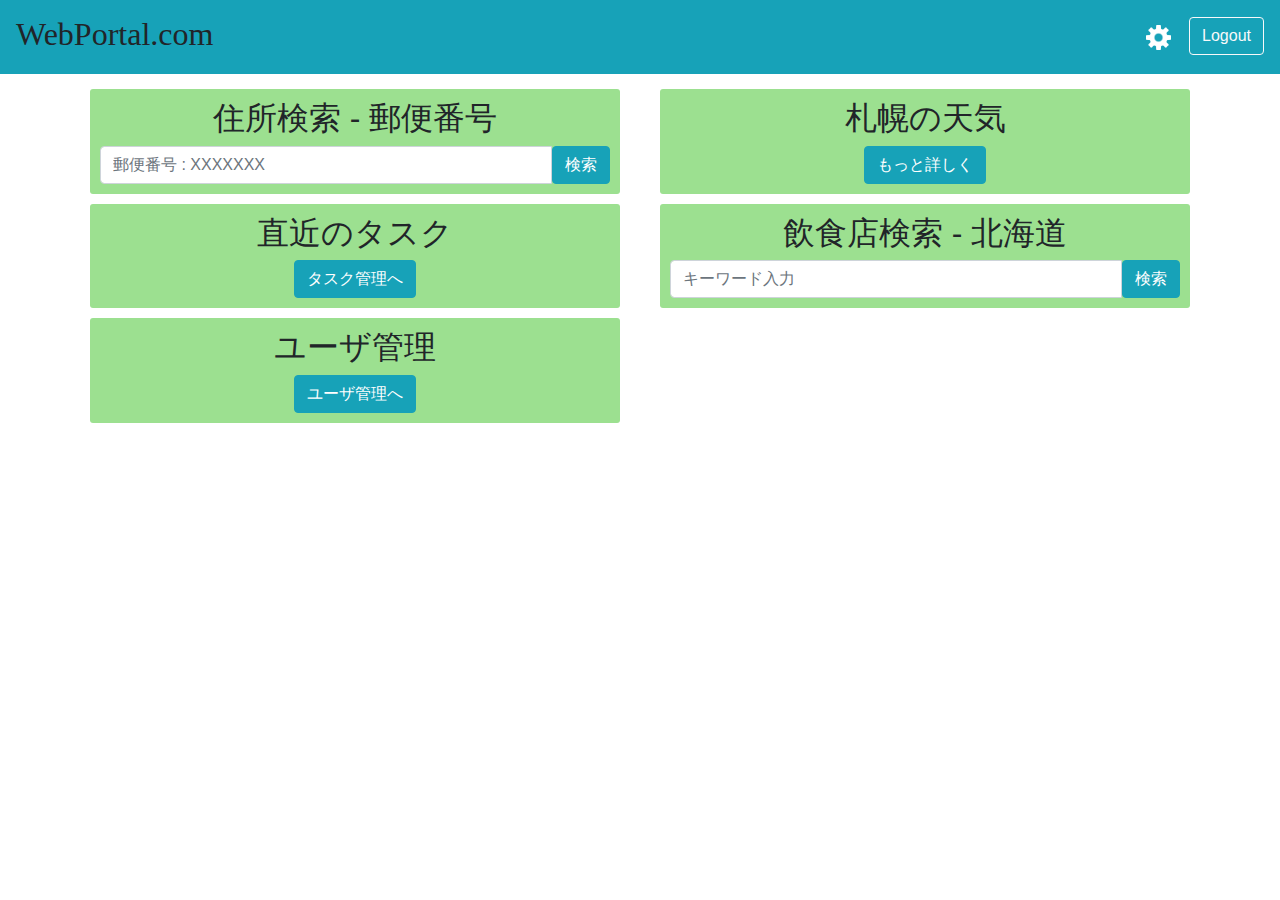
<file: src/main/resources/templates/index.html>
<!DOCTYPE html>
<html xmlns:th="http://www.thymeleaf.org"
	xmlns:sec="http://www.thymeleaf.org/thymeleaf-extras-springsecurity4">
<head>

<meta charset="UTF-8">
<title>WebPortal Main</title>

<!-- モバイル設定 -->
<meta id="viewport" name="viewport"
	content="width=device-width, initial-scale=1, maximum-scale=1, user-scalable=no">
<link rel="manifest" th:href="@{/css/manifest.json}"
	crossorigin="use-credentials">
<meta name="application-name" content="WebPortal">
<meta name="mobile-web-app-capable" content="yes">
<meta name="apple-mobile-web-app-title" content="WebPortal">
<meta name="apple-mobile-web-app-capable" content="yes">
<meta name="apple-mobile-web-app-status-bar-style" content="black">

<!-- アイコン設定 -->
<link rel="icon" th:href="@{/img/favicon.ico}" sizes="192x192"
	href="../static/img/favicon.ico">
<link rel="shortcut icon" th:href="@{/img/favicon.ico}">
<link rel="apple-touch-icon" th:href="@{/img/favicon.ico}">
<link rel="apple-touch-icon" th:href="@{/img/favicon.ico}" sizes="192x192">
<link rel="apple-touch-icon" th:href="@{/img/favicon.ico}" sizes="58x58">

<!-- スタイル設定 -->
<link rel="stylesheet"
	href="https://stackpath.bootstrapcdn.com/bootstrap/4.3.1/css/bootstrap.min.css"
	integrity="sha384-ggOyR0iXCbMQv3Xipma34MD+dH/1fQ784/j6cY/iJTQUOhcWr7x9JvoRxT2MZw1T"
	crossorigin="anonymous">
<link rel="stylesheet" th:href="@{/css/ress.css}"
	href="../static/css/ress.css">
<link rel="stylesheet" th:href="@{/css/home.css}"
	href="../static/css/home.css">

<script type="text/javascript">
            function check(){
                if (zipcode.value.equals("")){
                    //郵便番号が未入力
                    alert("郵便番号を入力してください");   //エラーメッセージを出力
                    return false;
                }else{
                    //郵便番号が入力された場合
                    return true;
                }
            }
        </script>

</head>

<body th:classappend="${session.isDarkmode} ? 'mode-dark'">

	<!-- 共通ヘッダ -->
	<nav class="navbar navbar-expand-lg navbar-dark bg-info">
		<h1>
			<a class="navbar-brand title-font" th:href="@{/}">WebPortal.com</a>
		</h1>
		<button class="navbar-toggler" type="button" data-toggle="collapse"
			data-target="#navbarToggler" aria-controls="navbarToggler"
			aria-expanded="false" aria-label="Toggle navigation">
			<span class="navbar-toggler-icon"></span>
		</button>
		<div class="collapse navbar-collapse" id="navbarToggler">
			<ul class="navbar-nav ml-auto mt-2 mt-lg-0">
				<li class="nav-item active"><a class="nav-link"
					th:href="@{/change}"> <img class="config-img"
						th:src="@{/img/config.png}" src="../static/img/config.png">
				</a></li>
				<li>
					<form class="my-2 my-lg-0" method="post" th:action="@{/logout}">
						<button class="btn btn-outline-light my-2 my-sm-0" type="submit">Logout</button>
					</form>
				</li>
			</ul>
		</div>
	</nav>

	<!-- コンテンツ -->
	<div class="container">
		<div class="row">

			<div class="col-sm-6">
				<div class="content-box">
					<h2>住所検索 - 郵便番号</h2>
					<form method="post" th:action="@{/zip}">
						<div class="input-group">
							<input type="number" class="form-control" name="zipcode"
								placeholder="郵便番号 : XXXXXXX"> <span
								class="input-group-btn">
								<button type="submit" class="btn btn-info" onClick="return check()">検索</button>
							</span>
						</div>
					</form>
				</div>
			</div>
			
			<div class="col-sm-6">
				<div class="content-box">
					<h2>札幌の天気</h2>
					<form method="post" th:action="@{/weather}">
							<button type="submit" class="btn btn-info" >もっと詳しく</button>
					</form>
				</div>
			</div>
			
			<div class="col-sm-6">
				<div class="content-box">
					<h2>直近のタスク</h2>
					<form method="post" th:action="@{/task}">
							<button type="submit" class="btn btn-info" >タスク管理へ</button>
					</form>
				</div>
			</div>
			
			<div class="col-sm-6">
				<div class="content-box">
					<h2>飲食店検索 - 北海道</h2>
					<form method="post" th:action="@{/gourmet}">
						<div class="input-group">
							<input type="text" class="form-control" name="shopname"
								placeholder="キーワード入力"> <span
								class="input-group-btn">
								<button type="submit" class="btn btn-info" >検索</button>
							</span>
						</div>
					</form>
				</div>
			</div>
			
			<div class="col-sm-6" role="presentation" sec:authoriz="hasRole('ADMIN')">
				<!-- 管理者のみのコンテンツ -->
				<div class="content-box">
					<h2>ユーザ管理</h2>
					<form method="get" th:action="@{/user/list}">
						<button type="submit" class="btn btn-info">ユーザ管理へ</button>
					</form>
				</div>
			</div>
	</div>
</div>

	<!-- 共通スクリプト -->
	<script src="https://code.jquery.com/jquery-3.3.1.slim.min.js"
		integrity="sha384-q8i/X+965DzO0rT7abK41JStQIAqVgRVzpbzo5smXKp4YfRvH+8abtTE1Pi6jizo"
		crossorigin="anonymous"></script>
	<script
		src="https://cdnjs.cloudflare.com/ajax/libs/popper.js/1.14.7/umd/popper.min.js"
		integrity="sha384-UO2eT0CpHqdSJQ6hJty5KVphtPhzWj9WO1clHTMGa3JDZwrnQq4sF86dIHNDz0W1"
		crossorigin="anonymous"></script>
	<script
		src="https://stackpath.bootstrapcdn.com/bootstrap/4.3.1/js/bootstrap.min.js"
		integrity="sha384-JjSmVgyd0p3pXB1rRibZUAYoIIy6OrQ6VrjIEaFf/nJGzIxFDsf4x0xIM+B07jRM"
		crossorigin="anonymous"></script>
</body>
</html>
</file>
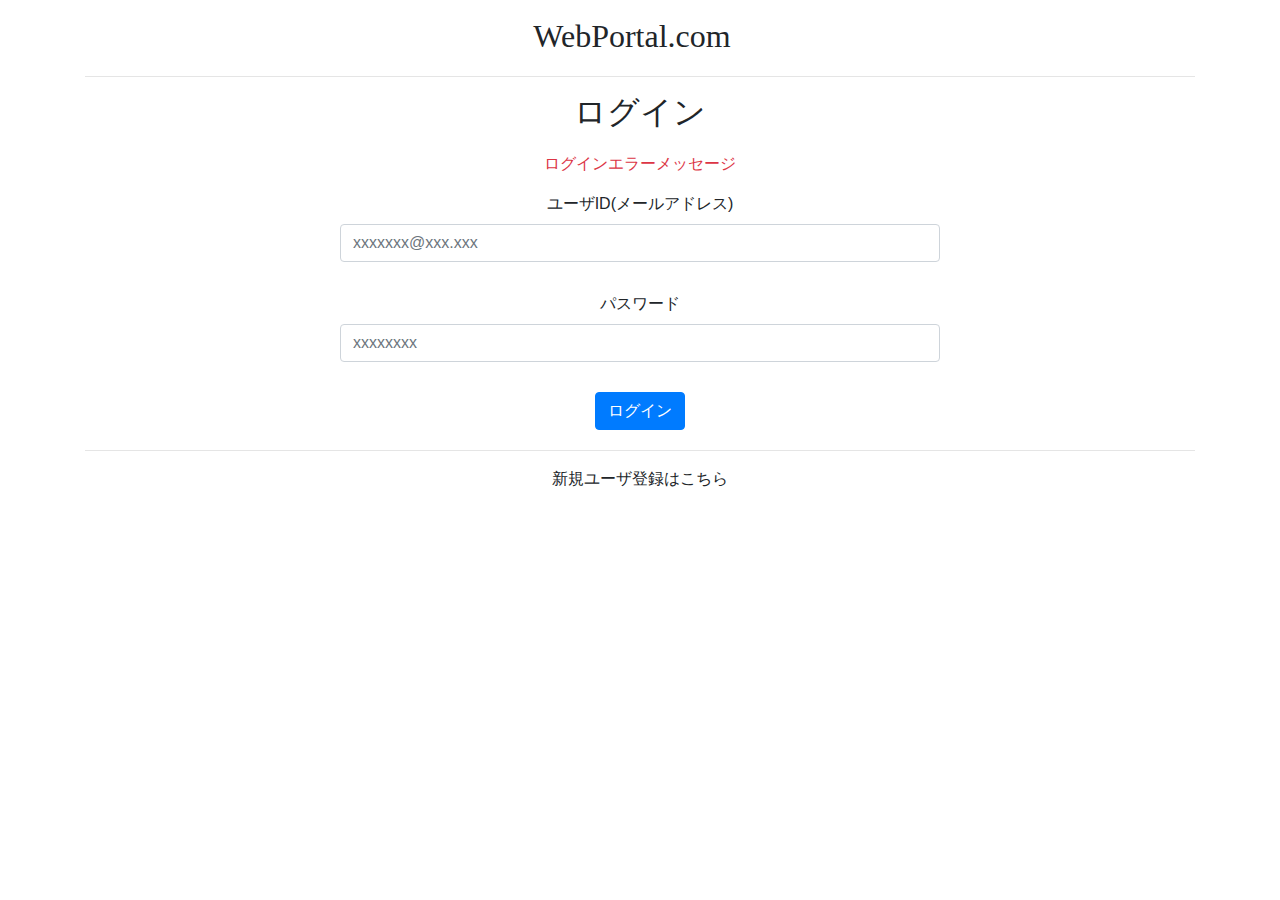
<file: src/main/resources/templates/login.html>
<!DOCTYPE html>
<html xmlns:th="http://www.thymeleaf.org">
<head>

<meta charset="UTF-8">
<title>WebPortal Login</title>

<!-- モバイル設定 -->
<meta id="viewport" name="viewport"
	content="width=device-width, initial-scale=1, maximum-scale=1, user-scalable=no">
<link rel="manifest" th:href="@{/css/manifest.json}"
	crossorigin="use-credentials">
<meta name="application-name" content="WebPortal">
<meta name="mobile-web-app-capable" content="yes">
<meta name="apple-mobile-web-app-title" content="WebPortal">
<meta name="apple-mobile-web-app-capable" content="yes">
<meta name="apple-mobile-web-app-status-bar-style" content="black">

<!-- アイコン設定 -->
<link rel="icon" th:href="@{/img/favicon.ico}" sizes="192x192"
	href="../static/img/favicon.ico">
<link rel="shortcut icon" th:href="@{/img/favicon.ico}">
<link rel="apple-touch-icon" th:href="@{/img/favicon.ico}">
<link rel="apple-touch-icon" th:href="@{/img/favicon.ico}"
	sizes="192x192">
<link rel="apple-touch-icon" th:href="@{/img/favicon.ico}" sizes="58x58">

<!-- スタイル設定 -->
<link rel="stylesheet"
	href="https://stackpath.bootstrapcdn.com/bootstrap/4.3.1/css/bootstrap.min.css"
	integrity="sha384-ggOyR0iXCbMQv3Xipma34MD+dH/1fQ784/j6cY/iJTQUOhcWr7x9JvoRxT2MZw1T"
	crossorigin="anonymous">
<link rel="stylesheet" th:href="@{/css/ress.css}"
	href="../static/css/ress.css">
<link rel="stylesheet" th:href="@{/css/home.css}"
	href="../static/css/home.css">

</head>

<body>
	<div class="container">
		<h1>
			<a class="navbar-brand title-font" th:href="@{/}">WebPortal.com</a>
		</h1>

		<hr>

		<h2>ログイン</h2>
		<div class="input-form">
			<!-- エラーメッセージ表示領域 -->
			<p th:if="${session['SPRING_SECURITY_LAST_EXCEPTION']} != null"
				th:text="${session['SPRING_SECURITY_LAST_EXCEPTION'].message}"
				class="text-danger">ログインエラーメッセージ</p>

			<form method="post" th:action="@{/login}">
				<label for="user_id">ユーザID(メールアドレス)</label> <input type="text"
					class="form-control input-box" name="user_id"
					placeholder="xxxxxxx@xxx.xxx"> <label for="password">パスワード</label>
				<input type="password" class="form-control input-box"
					name="password" placeholder="xxxxxxxx">
				<button type="submit" class="btn btn-primary">ログイン</button>
			</form>
		</div>

		<hr>

		<a th:href="@{'/signup'}">新規ユーザ登録はこちら</a>

	</div>
	
	<!-- 共通スクリプト -->
	<script src="https://code.jquery.com/jquery-3.3.1.slim.min.js"
		integrity="sha384-q8i/X+965DzO0rT7abK41JStQIAqVgRVzpbzo5smXKp4YfRvH+8abtTE1Pi6jizo"
		crossorigin="anonymous"></script>
	<script
		src="https://cdnjs.cloudflare.com/ajax/libs/popper.js/1.14.7/umd/popper.min.js"
		integrity="sha384-UO2eT0CpHqdSJQ6hJty5KVphtPhzWj9WO1clHTMGa3JDZwrnQq4sF86dIHNDz0W1"
		crossorigin="anonymous"></script>
	<script
		src="https://stackpath.bootstrapcdn.com/bootstrap/4.3.1/js/bootstrap.min.js"
		integrity="sha384-JjSmVgyd0p3pXB1rRibZUAYoIIy6OrQ6VrjIEaFf/nJGzIxFDsf4x0xIM+B07jRM"
		crossorigin="anonymous"></script>
</body>
</html>
</file>
<file: src/main/resources/static/css/ress.css>
/*!
 * ress.css • v1.2.2
 * MIT License
 * github.com/filipelinhares/ress
 */

/* # =================================================================
   # Global selectors
   # ================================================================= */

html {
  box-sizing: border-box;
  overflow-y: scroll; /* All browsers without overlaying scrollbars */
  -webkit-text-size-adjust: 100%; /* iOS 8+ */
}

*,
::before,
::after {
  background-repeat: no-repeat; /* Set `background-repeat: no-repeat` to all elements and pseudo elements */
  box-sizing: inherit;
}

::before,
::after {
  text-decoration: inherit; /* Inherit text-decoration and vertical align to ::before and ::after pseudo elements */
  vertical-align: inherit;
}

* {
  padding: 0; /* Reset `padding` and `margin` of all elements */
  margin: 0;
}

/* # =================================================================
   # General elements
   # ================================================================= */

/* Add the correct display in iOS 4-7.*/
audio:not([controls]) {
  display: none;
  height: 0;
}

hr {
  overflow: visible; /* Show the overflow in Edge and IE */
}

/*
* Correct `block` display not defined for any HTML5 element in IE 8/9
* Correct `block` display not defined for `details` or `summary` in IE 10/11
* and Firefox
* Correct `block` display not defined for `main` in IE 11
*/
article,
aside,
details,
figcaption,
figure,
footer,
header,
main,
menu,
nav,
section,
summary {
  display: block;
}

summary {
  display: list-item; /* Add the correct display in all browsers */
}

small {
  font-size: 80%; /* Set font-size to 80% in `small` elements */
}

[hidden],
template {
  display: none; /* Add the correct display in IE */
}

abbr[title] {
  border-bottom: 1px dotted; /* Add a bordered underline effect in all browsers */
  text-decoration: none; /* Remove text decoration in Firefox 40+ */
}

a {
  background-color: transparent; /* Remove the gray background on active links in IE 10 */
  -webkit-text-decoration-skip: objects; /* Remove gaps in links underline in iOS 8+ and Safari 8+ */
}

a:active,
a:hover {
  outline-width: 0; /* Remove the outline when hovering in all browsers */
}

code,
kbd,
pre,
samp {
  font-family: monospace, monospace; /* Specify the font family of code elements */
}

b,
strong {
  font-weight: bolder; /* Correct style set to `bold` in Edge 12+, Safari 6.2+, and Chrome 18+ */
}

dfn {
  font-style: italic; /* Address styling not present in Safari and Chrome */
}

/* Address styling not present in IE 8/9 */
mark {
  background-color: #ff0;
  color: #000;
}

/* https://gist.github.com/unruthless/413930 */
sub,
sup {
  font-size: 75%;
  line-height: 0;
  position: relative;
  vertical-align: baseline;
}

sub {
  bottom: -0.25em;
}

sup {
  top: -0.5em;
}

/* # =================================================================
   # Forms
   # ================================================================= */

input {
  border-radius: 0;
}

/* Apply cursor pointer to button elements */
button,
[type="button"],
[type="reset"],
[type="submit"],
[role="button"] {
  cursor: pointer;
}

/* Replace pointer cursor in disabled elements */
[disabled] {
  cursor: default;
}

[type="number"] {
  width: auto; /* Firefox 36+ */
}

[type="search"] {
  -webkit-appearance: textfield; /* Safari 8+ */
}

[type="search"]::-webkit-search-cancel-button,
[type="search"]::-webkit-search-decoration {
  -webkit-appearance: none; /* Safari 8 */
}

textarea {
  overflow: auto; /* Internet Explorer 11+ */
  resize: vertical; /* Specify textarea resizability */
}

button,
input,
optgroup,
select,
textarea {
  font: inherit; /* Specify font inheritance of form elements */
}

optgroup {
  font-weight: bold; /* Restore the font weight unset by the previous rule. */
}

button {
  overflow: visible; /* Address `overflow` set to `hidden` in IE 8/9/10/11 */
}

/* Remove inner padding and border in Firefox 4+ */
button::-moz-focus-inner,
[type="button"]::-moz-focus-inner,
[type="reset"]::-moz-focus-inner,
[type="submit"]::-moz-focus-inner {
  border-style: 0;
  padding: 0;
}

/* Replace focus style removed in the border reset above */
button:-moz-focusring,
[type="button"]::-moz-focus-inner,
[type="reset"]::-moz-focus-inner,
[type="submit"]::-moz-focus-inner {
  outline: 1px dotted ButtonText;
}

button,
html [type="button"], /* Prevent a WebKit bug where (2) destroys native `audio` and `video`controls in Android 4 */
[type="reset"],
[type="submit"] {
  -webkit-appearance: button; /* Correct the inability to style clickable types in iOS */
}

button,
select {
  text-transform: none; /* Firefox 40+, Internet Explorer 11- */
}

/* Remove the default button styling in all browsers */
button,
input,
select,
textarea {
  background-color: transparent;
  border-style: none;
  color: inherit;
}

/* Style select like a standard input */
select {
  -moz-appearance: none; /* Firefox 36+ */
  -webkit-appearance: none; /* Chrome 41+ */
}

select::-ms-expand {
  display: none; /* Internet Explorer 11+ */
}

select::-ms-value {
  color: currentColor; /* Internet Explorer 11+ */
}

legend {
  border: 0; /* Correct `color` not being inherited in IE 8/9/10/11 */
  color: inherit; /* Correct the color inheritance from `fieldset` elements in IE */
  display: table; /* Correct the text wrapping in Edge and IE */
  max-width: 100%; /* Correct the text wrapping in Edge and IE */
  white-space: normal; /* Correct the text wrapping in Edge and IE */
}

::-webkit-file-upload-button {
  -webkit-appearance: button; /* Correct the inability to style clickable types in iOS and Safari */
  font: inherit; /* Change font properties to `inherit` in Chrome and Safari */
}

[type="search"] {
  -webkit-appearance: textfield; /* Correct the odd appearance in Chrome and Safari */
  outline-offset: -2px; /* Correct the outline style in Safari */
}

/* # =================================================================
   # Specify media element style
   # ================================================================= */

img {
  border-style: none; /* Remove border when inside `a` element in IE 8/9/10 */
}

/* Add the correct vertical alignment in Chrome, Firefox, and Opera */
progress {
  vertical-align: baseline;
}

svg:not(:root) {
  overflow: hidden; /* Internet Explorer 11- */
}

audio,
canvas,
progress,
video {
  display: inline-block; /* Internet Explorer 11+, Windows Phone 8.1+ */
}

/* # =================================================================
   # Accessibility
   # ================================================================= */

/* Hide content from screens but not screenreaders */
@media screen {
  [hidden~="screen"] {
    display: inherit;
  }
  [hidden~="screen"]:not(:active):not(:focus):not(:target) {
    position: absolute !important;
    clip: rect(0 0 0 0) !important;
  }
}

/* Specify the progress cursor of updating elements */
[aria-busy="true"] {
  cursor: progress;
}

/* Specify the pointer cursor of trigger elements */
[aria-controls] {
  cursor: pointer;
}

/* Specify the unstyled cursor of disabled, not-editable, or otherwise inoperable elements */
[aria-disabled] {
  cursor: default;
}

/* # =================================================================
   # Selection
   # ================================================================= */

/* Specify text selection background color and omit drop shadow */

::-moz-selection {
  background-color: #b3d4fc; /* Required when declaring ::selection */
  color: #000;
  text-shadow: none;
}

::selection {
  background-color: #b3d4fc; /* Required when declaring ::selection */
  color: #000;
  text-shadow: none;
}
</file>
<file: src/main/resources/static/css/home.css>
/*
 共通のCSS設定を記載.
 1ページにしか使わない設定は、各html内で直接styleタグで指定する.
 */

body {
	text-align: center;
}

h1 {
	font-family: 'メイリオ';
}

.container {
	margin-top: 10px;
}

.content-box {
	min-width :250px;
	margin: 5px;
	padding: 10px;
	border-radius: 3px;
	background-color:#9ce090;
}

.content-box ul {
	list-style: none;
}

.title-font {
	font-size: 2rem;
}

.config-img {
	margin: 0 10px;
	width: 25px;
}

.back-red {
	background-color: red;
}

.button-logout {
	position: fixed;
	font-size: 1rem;
	right: -15px;
	top: 0px;
}

.input-form {
	margin: 20px auto;
	max-width: 600px;
}

.input-box {
	margin-bottom: 30px;
}

.mode-dark {
	color: black;
	background-color: black;
}
</file>
